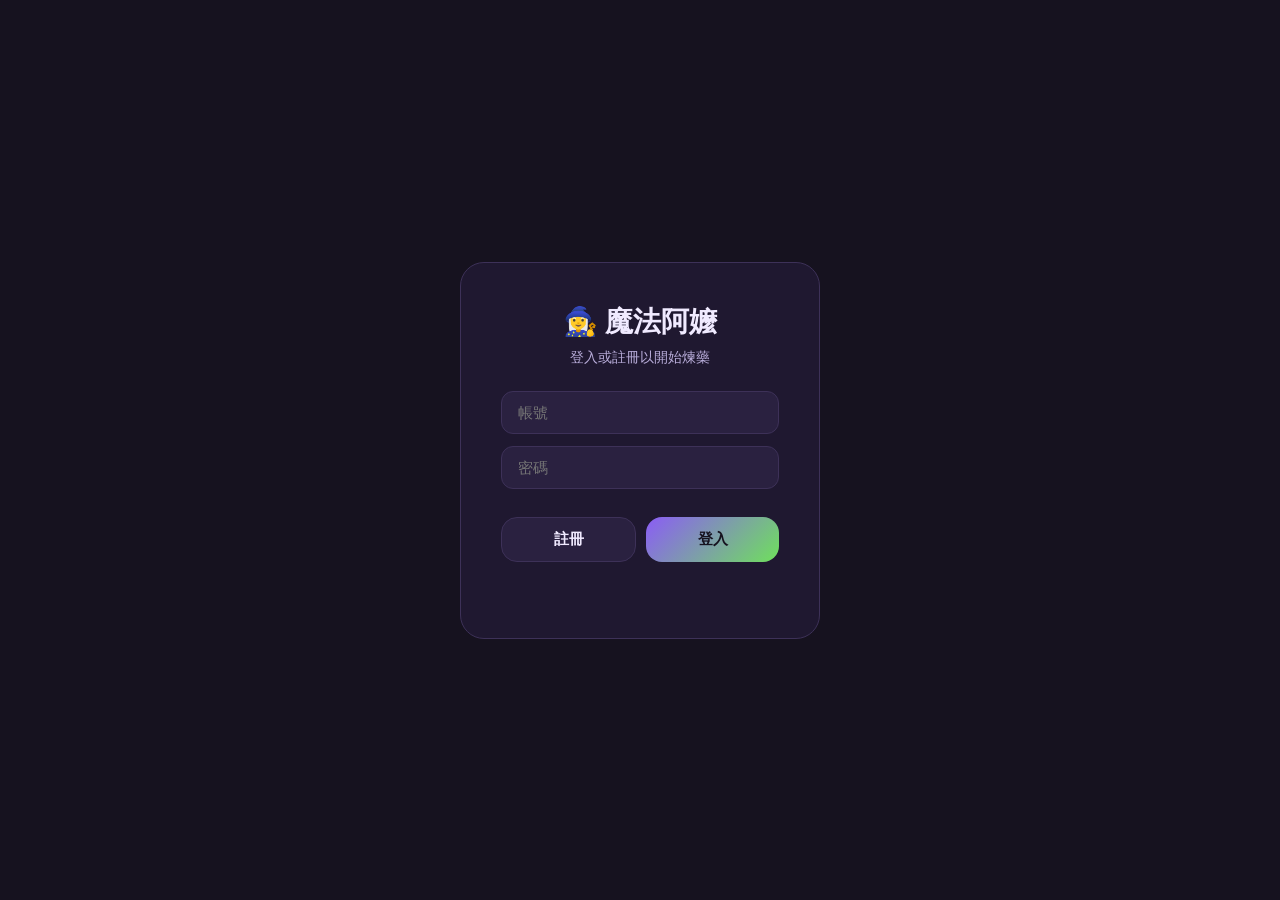
<file: static/login.html>
<!DOCTYPE html>
<html lang="zh-TW">
<head>
    <meta charset="UTF-8">
    <title>魔法阿嬤 - 登入</title>
    <link rel="stylesheet" href="style.css">
    <style>
        .login-container {
            display: flex;
            align-items: center;
            justify-content: center;
            height: 100vh;
            background: var(--bg-primary);
        }
        .login-card {
            background: var(--bg-panel);
            border: 1px solid var(--border-default);
            border-radius: 24px;
            padding: 40px;
            width: 360px;
            text-align: center;
        }
        .login-card h1 {
            font-size: 28px;
            margin-bottom: 8px;
        }
        .login-card .subtitle {
            color: var(--text-secondary);
            font-size: 14px;
            margin-bottom: 24px;
        }
        .login-card input {
            width: 100%;
            padding: 12px 16px;
            margin-bottom: 12px;
            background: var(--bg-card);
            border: 1px solid var(--border-default);
            border-radius: 12px;
            color: var(--text-primary);
            font-size: 15px;
            outline: none;
        }
        .login-card input:focus {
            border-color: var(--purple-400);
        }
        .login-card .btn-group {
            display: flex;
            gap: 10px;
            margin-top: 16px;
        }
        .login-card .btn {
            flex: 1;
            padding: 12px;
            border-radius: 16px;
            font-size: 15px;
            font-weight: 600;
            border: none;
            cursor: pointer;
        }
        .login-card .btn-login {
            background: linear-gradient(135deg, #8B5CF6, #6FE05C);
            color: #16121F;
        }
        .login-card .btn-register {
            background: var(--bg-card);
            color: var(--text-primary);
            border: 1.5px solid var(--border-default);
        }
        .login-card .message {
            margin-top: 16px;
            font-size: 14px;
            min-height: 20px;
        }
        .login-card .message.error { color: var(--danger); }
        .login-card .message.success { color: var(--venom-green); }
    </style>
</head>
<body>
    <div class="login-container">
        <div class="login-card">
            <h1>🧙‍♀️ 魔法阿嬤</h1>
            <p class="subtitle">登入或註冊以開始煉藥</p>
            <input type="text" id="username" placeholder="帳號">
            <input type="password" id="password" placeholder="密碼">
            <div class="btn-group">
                <button class="btn btn-register" id="registerBtn">註冊</button>
                <button class="btn btn-login" id="loginBtn">登入</button>
            </div>
            <p class="message" id="message"></p>
        </div>
    </div>

    <script>
        var messageEl = document.getElementById("message");

        document.getElementById("loginBtn").addEventListener("click", function() {
            doAuth("/login");
        });

        document.getElementById("registerBtn").addEventListener("click", function() {
            doAuth("/register");
        });

        function doAuth(endpoint) {
            var username = document.getElementById("username").value;
            var password = document.getElementById("password").value;

            if (!username || !password) {
                showMessage("請輸入帳號和密碼", "error");
                return;
            }

            fetch(endpoint, {
                method: "POST",
                headers: {"Content-Type": "application/json"},
                body: JSON.stringify({username: username, password: password})
            })
            .then(function(res) { return res.json().then(function(data) { return {status: res.status, data: data}; }); })
            .then(function(result) {
                if (result.status === 200 || result.status === 201) {
                    // 登入或註冊成功
                    showMessage(result.data.message, "success");
                    // 存 username，跳轉到遊戲頁面
                    localStorage.setItem("username", username);
                    setTimeout(function() {
                        window.location.href = "/index.html";
                    }, 800);
                } else {
                    showMessage(result.data.message, "error");
                }
            })
            .catch(function(err) {
                showMessage("連線錯誤", "error");
            });
        }

        function showMessage(text, type) {
            messageEl.textContent = text;
            messageEl.className = "message " + type;
        }

        // 如果已經登入過，直接跳轉
        if (localStorage.getItem("username")) {
            window.location.href = "/index.html";
        }
    </script>
</body>
</html>
</file>
<file: static/style.css>
:root {
  /* 背景 */
  --bg-primary: #16121F;
  --bg-panel: #1F1830;
  --bg-stage: #100D19;
  --bg-card: #2A2140;

  /* 邊框 */
  --border-default: #3D3158;
  --border-glow: #8B5CF6;

  /* 主色：魔法紫 */
  --purple-500: #8B5CF6;
  --purple-400: #A78BFA;
  --purple-700: #5B3AA8;

  /* 主色：邪惡綠 */
  --venom-green: #6FE05C;
  --venom-green-dim: #2F5E28;
  --venom-glow: #9AFF7A;

  /* 警示 */
  --danger: #FF4D6A;
  --warning-text: #E39CFF;

  /* 文字 */
  --text-primary: #F0EAFF;
  --text-secondary: #B8ACD9;
  --text-muted: #6E6291;

  /* 金幣 */
  --gold: #F5C518;

  /* 字體 */
  --font-body: -apple-system, 'Noto Sans TC', sans-serif;
  --font-mono: 'JetBrains Mono', 'Courier New', monospace;
}

* {
  margin: 0;
  padding: 0;
  box-sizing: border-box;
}

body {
  font-family: var(--font-body);
  background: var(--bg-primary);
  color: var(--text-primary);
  height: 100vh;
  overflow: hidden;
}

.layout {
  display: flex;
  height: 100vh;
}

/* === 左欄：操作面板 === */
.panel {
  width: 25%;
  min-width: 280px;
  background: var(--bg-panel);
  border-right: 1px solid var(--border-default);
  padding: 24px 20px;
  display: flex;
  flex-direction: column;
  gap: 16px;
  overflow-y: auto;
}

.panel-title {
  text-align: center;
}

.panel-title .label {
  font-family: var(--font-mono);
  font-size: 11px;
  letter-spacing: 0.08em;
  color: var(--text-muted);
  text-transform: uppercase;
}

.panel-title h1 {
  font-size: 22px;
  font-weight: 700;
  margin-top: 4px;
}

/* 金幣卡片 */
.gold-card {
  background: var(--bg-card);
  border: 1px solid var(--border-default);
  border-radius: 18px;
  padding: 14px 18px;
  text-align: center;
}

.gold-card .gold-label {
  font-size: 12px;
  color: var(--text-secondary);
}

.gold-card .gold-value {
  font-size: 28px;
  font-weight: 700;
  color: var(--gold);
  font-family: var(--font-mono);
}

/* 資訊卡片 */
.info-card {
  background: var(--bg-card);
  border: 1px solid var(--border-default);
  border-radius: 18px;
  padding: 16px 20px;
}

.info-card .potion-name {
  font-size: 16px;
  font-weight: 600;
  color: var(--venom-green);
}

.info-card .potion-desc {
  font-size: 13px;
  color: var(--text-secondary);
  margin-top: 4px;
}

/* 數值列表 */
.stat-row {
  display: flex;
  justify-content: space-between;
  padding: 10px 0;
  border-bottom: 1px solid var(--border-default);
  font-size: 14px;
}

.stat-row:last-child {
  border-bottom: none;
}

.stat-row .label {
  color: var(--text-secondary);
}

.stat-row .value {
  color: var(--text-primary);
  font-weight: 600;
  font-family: var(--font-mono);
}

/* 風險警告 */
.risk-warning {
  font-size: 13px;
  color: var(--warning-text);
  text-align: center;
  padding: 8px;
}

/* 下注金額調整 */
.bet-controls {
  display: flex;
  align-items: center;
  justify-content: center;
  gap: 12px;
}

.bet-controls input {
  width: 100px;
  text-align: center;
  font-size: 18px;
  font-family: var(--font-mono);
  padding: 8px 12px;
  background: var(--bg-card);
  border: 1px solid var(--border-default);
  border-radius: 12px;
  color: var(--gold);
  outline: none;
}

.bet-controls input:focus {
  border-color: var(--purple-400);
}

.btn-round {
  width: 36px;
  height: 36px;
  border-radius: 50%;
  background: var(--bg-card);
  border: 1px solid var(--border-default);
  color: var(--text-primary);
  font-size: 18px;
  cursor: pointer;
  transition: border-color 0.15s;
}

.btn-round:hover {
  border-color: var(--purple-400);
}

/* 可得金額 */
.payout-display {
  text-align: center;
  font-size: 13px;
  color: var(--text-secondary);
}

.payout-display .payout-value {
  color: var(--venom-green);
  font-weight: 600;
  font-family: var(--font-mono);
}

/* 底部按鈕 */
.panel-buttons {
  margin-top: auto;
  display: flex;
  gap: 10px;
}

.btn {
  border-radius: 16px;
  padding: 14px 28px;
  font-weight: 600;
  font-size: 15px;
  border: none;
  cursor: pointer;
  transition: transform 0.12s ease, box-shadow 0.12s ease;
  flex: 1;
}

.btn:hover {
  transform: translateY(-1px);
}

.btn:active {
  transform: translateY(0px) scale(0.98);
}

.btn:disabled {
  opacity: 0.4;
  cursor: not-allowed;
  transform: none;
}

.btn-primary {
  background: linear-gradient(135deg, #8B5CF6, #6FE05C);
  color: #16121F;
  border-radius: 20px;
  box-shadow: 0 4px 20px rgba(139, 92, 246, 0.4);
}

.btn-primary:hover:not(:disabled) {
  box-shadow: 0 6px 24px rgba(139, 92, 246, 0.6);
}

.btn-primary.brewing {
  background: linear-gradient(135deg, #6FE05C, #9AFF7A);
  animation: btnPulse 1.5s infinite;
}

@keyframes btnPulse {
  0%, 100% { box-shadow: 0 4px 20px rgba(111, 224, 92, 0.3); }
  50% { box-shadow: 0 6px 30px rgba(111, 224, 92, 0.6); }
}

.btn-secondary {
  background: var(--bg-card);
  color: var(--text-primary);
  border: 1.5px solid var(--border-default);
  border-radius: 16px;
}

.btn-secondary:hover:not(:disabled) {
  border-color: var(--purple-400);
}

/* === 右欄：煉藥舞台 === */
.stage {
  flex: 1;
  background: var(--bg-stage);
  position: relative;
  display: flex;
  align-items: center;
  justify-content: center;
  overflow: hidden;
}

/* HUD 邊角 */
.stage::before,
.stage::after {
  content: '';
  position: absolute;
  width: 40px;
  height: 40px;
  border-color: var(--border-default);
  border-style: solid;
}

.stage::before {
  top: 16px;
  left: 16px;
  border-width: 2px 0 0 2px;
}

.stage::after {
  bottom: 16px;
  right: 16px;
  border-width: 0 2px 2px 0;
}

.stage-corner-tr,
.stage-corner-bl {
  position: absolute;
  width: 40px;
  height: 40px;
  border-color: var(--border-default);
  border-style: solid;
}

.stage-corner-tr {
  top: 16px;
  right: 16px;
  border-width: 2px 2px 0 0;
}

.stage-corner-bl {
  bottom: 16px;
  left: 16px;
  border-width: 0 0 2px 2px;
}

/* === 魔法陣背景 === */
.magic-circle {
  position: absolute;
  width: 400px;
  height: 400px;
  border: 2px solid rgba(139, 92, 246, 0.15);
  border-radius: 50%;
  animation: rotate 20s linear infinite;
  pointer-events: none;
}

.magic-circle::before {
  content: '';
  position: absolute;
  inset: 20px;
  border: 1px solid rgba(139, 92, 246, 0.1);
  border-radius: 50%;
}

.magic-circle::after {
  content: '';
  position: absolute;
  inset: 50px;
  border: 1.5px dashed rgba(111, 224, 92, 0.1);
  border-radius: 50%;
  animation: rotate-reverse 15s linear infinite;
}

.magic-circle-inner {
  position: absolute;
  width: 250px;
  height: 250px;
  border: 1px solid rgba(139, 92, 246, 0.08);
  border-radius: 50%;
  animation: rotate-reverse 12s linear infinite;
  pointer-events: none;
}

.magic-circle-inner::before {
  content: '✦';
  position: absolute;
  top: -8px;
  left: 50%;
  transform: translateX(-50%);
  color: rgba(139, 92, 246, 0.3);
  font-size: 16px;
}

.stage.brewing .magic-circle {
  border-color: rgba(111, 224, 92, 0.25);
  animation-duration: 8s;
  box-shadow: 0 0 60px rgba(111, 224, 92, 0.05);
}

.stage.brewing .magic-circle::after {
  border-color: rgba(111, 224, 92, 0.2);
  animation-duration: 6s;
}

.stage.risk-high .magic-circle {
  border-color: rgba(255, 77, 106, 0.3);
  animation-duration: 4s;
  box-shadow: 0 0 80px rgba(255, 77, 106, 0.08);
}

.stage.risk-high .magic-circle::after {
  border-color: rgba(227, 156, 255, 0.25);
  animation-duration: 3s;
}

@keyframes rotate {
  from { transform: rotate(0deg); }
  to { transform: rotate(360deg); }
}

@keyframes rotate-reverse {
  from { transform: rotate(360deg); }
  to { transform: rotate(0deg); }
}

/* === 粒子效果 === */
.particles {
  position: absolute;
  inset: 0;
  pointer-events: none;
  overflow: hidden;
}

.particle {
  position: absolute;
  width: 4px;
  height: 4px;
  background: var(--venom-green);
  border-radius: 50%;
  opacity: 0;
  animation: float-particle 4s infinite;
  box-shadow: 0 0 6px var(--venom-green);
}

.stage.brewing .particle {
  opacity: 0.6;
}

.stage.risk-high .particle {
  background: var(--warning-text);
  box-shadow: 0 0 6px var(--warning-text);
  animation-duration: 2s;
}

@keyframes float-particle {
  0% {
    opacity: 0;
    transform: translateY(0) scale(0.5);
  }
  20% {
    opacity: 0.7;
  }
  80% {
    opacity: 0.3;
  }
  100% {
    opacity: 0;
    transform: translateY(-120px) translateX(20px) scale(0);
  }
}

/* 左上狀態標籤 */
.stage-status {
  position: absolute;
  top: 24px;
  left: 70px;
  font-family: var(--font-mono);
  font-size: 11px;
  letter-spacing: 0.08em;
  color: var(--text-muted);
  text-transform: uppercase;
}

.stage-status .dot {
  color: var(--venom-green);
}

.stage-status.brewing .dot {
  animation: blink 1s infinite;
}

@keyframes blink {
  0%, 100% { opacity: 1; }
  50% { opacity: 0.3; }
}

/* 右上倍率徽章 */
.stage-badge {
  position: absolute;
  top: 24px;
  right: 70px;
  font-family: var(--font-mono);
  font-size: 16px;
  font-weight: 700;
  color: var(--venom-green);
  opacity: 0;
  transition: opacity 0.3s;
}

.stage-badge.visible {
  opacity: 1;
}

/* 中央主視覺 */
.stage-center {
  text-align: center;
  z-index: 2;
  position: relative;
}

/* === 藥水瓶 === */
.potion-bottle {
  width: 100px;
  height: 140px;
  margin: 0 auto 20px;
  position: relative;
  animation: breathe 2s ease-in-out infinite;
}

@keyframes breathe {
  0%, 100% { transform: scale(1); }
  50% { transform: scale(1.02); }
}

.stage.brewing .potion-bottle {
  animation: breathe-active 1.2s ease-in-out infinite;
}

@keyframes breathe-active {
  0%, 100% { transform: scale(0.98) rotate(-0.5deg); }
  50% { transform: scale(1.03) rotate(0.5deg); }
}

.bottle-body {
  position: absolute;
  bottom: 0;
  left: 50%;
  transform: translateX(-50%);
  width: 70px;
  height: 90px;
  border: 2px solid var(--purple-500);
  border-radius: 8px 8px 20px 20px;
  overflow: hidden;
  background: rgba(42, 33, 64, 0.8);
}

.bottle-neck {
  position: absolute;
  top: 10px;
  left: 50%;
  transform: translateX(-50%);
  width: 24px;
  height: 40px;
  border: 2px solid var(--purple-500);
  border-radius: 4px 4px 0 0;
  border-bottom: none;
  background: rgba(42, 33, 64, 0.8);
}

.bottle-cap {
  position: absolute;
  top: 0;
  left: 50%;
  transform: translateX(-50%);
  width: 32px;
  height: 12px;
  background: var(--purple-700);
  border-radius: 4px 4px 0 0;
  border: 2px solid var(--purple-500);
}

.bottle-liquid {
  position: absolute;
  bottom: 0;
  left: 0;
  right: 0;
  height: 10%;
  background: var(--venom-green);
  transition: height 0.3s ease, background 0.5s ease;
  box-shadow: 0 -4px 12px rgba(111, 224, 92, 0.3);
}

.bottle-liquid.risk-medium {
  background: var(--purple-400);
  box-shadow: 0 -4px 12px rgba(167, 139, 250, 0.4);
}

.bottle-liquid.risk-high {
  background: var(--danger);
  box-shadow: 0 -4px 12px rgba(255, 77, 106, 0.4);
}

/* 液體氣泡 */
.bottle-liquid::before,
.bottle-liquid::after {
  content: '';
  position: absolute;
  width: 6px;
  height: 6px;
  background: rgba(255, 255, 255, 0.3);
  border-radius: 50%;
  animation: bubble 2s infinite;
}

.bottle-liquid::before {
  left: 20%;
  bottom: 30%;
  animation-delay: 0s;
}

.bottle-liquid::after {
  left: 60%;
  bottom: 50%;
  animation-delay: 0.8s;
}

@keyframes bubble {
  0% { transform: translateY(0) scale(1); opacity: 0.6; }
  100% { transform: translateY(-20px) scale(0.3); opacity: 0; }
}

/* 瓶身發光 */
.bottle-body::after {
  content: '';
  position: absolute;
  inset: -4px;
  border-radius: 10px 10px 22px 22px;
  border: 2px solid transparent;
  transition: border-color 0.3s, box-shadow 0.3s;
}

.stage.brewing .bottle-body::after {
  border-color: rgba(111, 224, 92, 0.3);
  box-shadow: 0 0 20px rgba(111, 224, 92, 0.15);
}

.stage.risk-high .bottle-body::after {
  border-color: rgba(255, 77, 106, 0.4);
  box-shadow: 0 0 30px rgba(255, 77, 106, 0.2);
}

/* 倍率數字 */
.multiplier-display {
  font-family: var(--font-mono);
  font-size: 56px;
  font-weight: 700;
  color: var(--venom-green);
  transition: color 0.3s;
}

.multiplier-display.tick-bounce {
  animation: tickBounce 0.15s ease-out;
}

@keyframes tickBounce {
  0% { transform: scale(1); }
  50% { transform: scale(1.08); }
  100% { transform: scale(1); }
}

.multiplier-display.risk-medium {
  color: var(--purple-400);
}

.multiplier-display.risk-high {
  color: var(--warning-text);
}

.multiplier-display.crashed {
  color: var(--danger);
  animation: shake 0.4s;
}

.multiplier-display.cashed {
  color: var(--venom-glow);
  text-shadow: 0 0 20px rgba(111, 224, 92, 0.6);
}

@keyframes shake {
  0%, 100% { transform: translateX(0); }
  15% { transform: translateX(-8px) rotate(-1deg); }
  30% { transform: translateX(8px) rotate(1deg); }
  45% { transform: translateX(-6px); }
  60% { transform: translateX(6px); }
  75% { transform: translateX(-3px); }
  90% { transform: translateX(3px); }
}

.stage-message {
  margin-top: 12px;
  font-size: 16px;
  color: var(--text-secondary);
  min-height: 24px;
}

.stage-message.success {
  color: var(--venom-green);
}

.stage-message.fail {
  color: var(--danger);
}

/* === 爆炸閃光效果 === */
.flash-overlay {
  position: absolute;
  inset: 0;
  background: var(--danger);
  opacity: 0;
  pointer-events: none;
  z-index: 100;
  transition: opacity 0.05s;
}

.flash-overlay.active {
  animation: flashBang 0.4s ease-out;
}

@keyframes flashBang {
  0% { opacity: 0.6; }
  100% { opacity: 0; }
}

/* 成功閃光 */
.flash-overlay.success-flash {
  background: var(--venom-green);
  animation: flashBang 0.3s ease-out;
}

/* === 進度條（風險累積） === */
.progress-bar {
  position: absolute;
  bottom: 24px;
  left: 70px;
  right: 70px;
  height: 4px;
  background: var(--border-default);
  border-radius: 2px;
  overflow: hidden;
}

.progress-bar .fill {
  height: 100%;
  width: 0%;
  background: var(--venom-green);
  transition: width 0.1s linear, background 0.3s;
  border-radius: 2px;
}

.progress-bar .fill.risk-medium {
  background: var(--purple-400);
}

.progress-bar .fill.risk-high {
  background: var(--danger);
}

/* 進度條標籤 */
.progress-label {
  position: absolute;
  bottom: 32px;
  left: 70px;
  font-family: var(--font-mono);
  font-size: 10px;
  color: var(--text-muted);
  letter-spacing: 0.05em;
}
</file>
